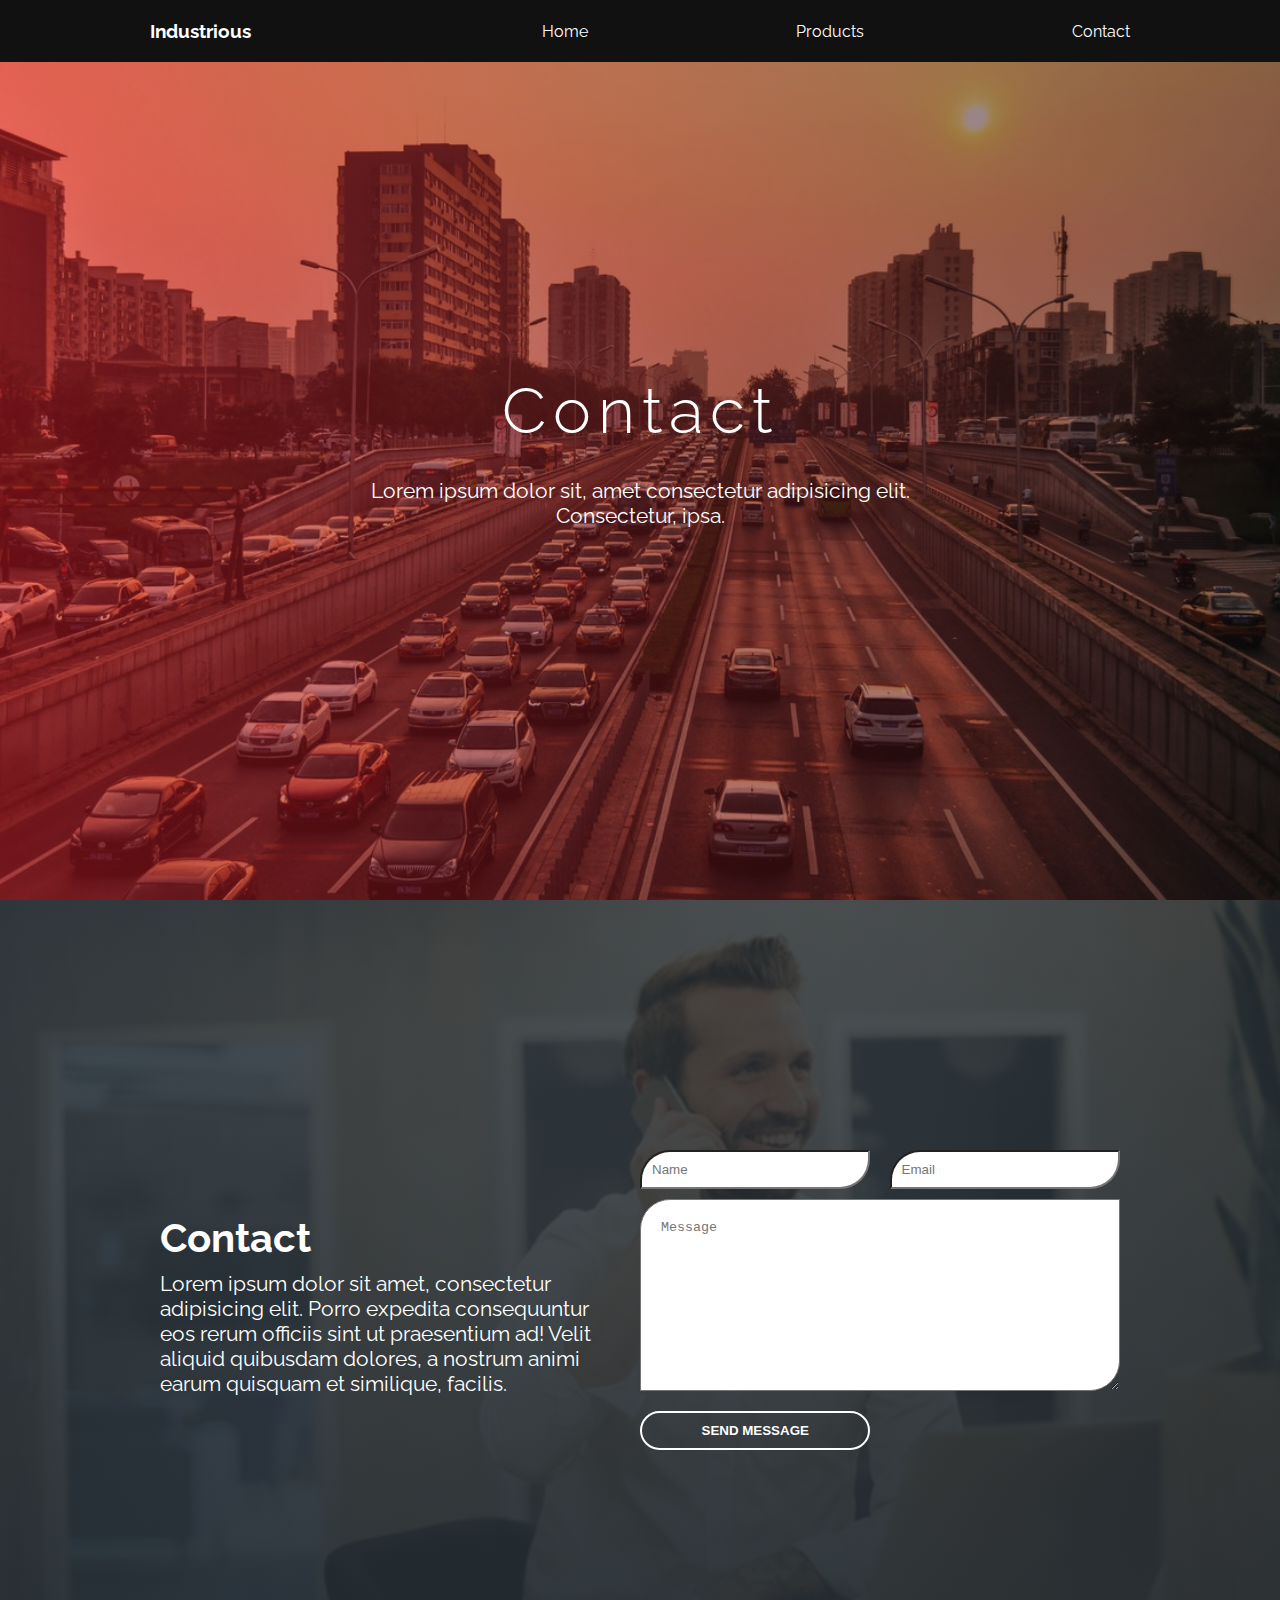
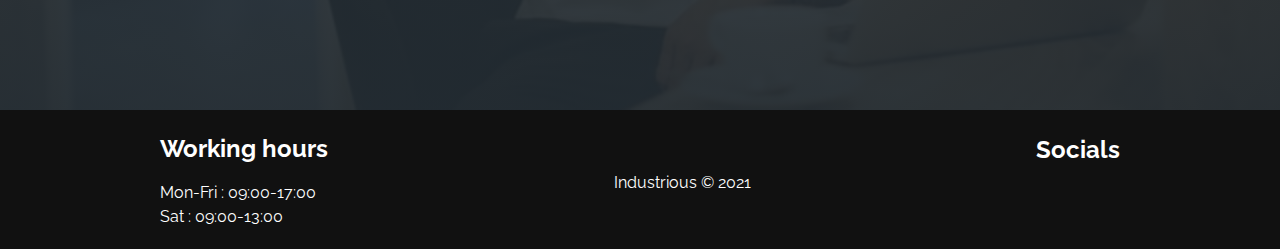
<file: contact.html>
<!DOCTYPE html>
<html lang="en">
  <head>
    <meta charset="UTF-8" />
    <meta name="viewport" content="width=device-width, initial-scale=1.0" />
    <link rel="stylesheet" href="https://cdnjs.cloudflare.com/ajax/libs/font-awesome/5.15.2/css/all.min.css" integrity="sha512-HK5fgLBL+xu6dm/Ii3z4xhlSUyZgTT9tuc/hSrtw6uzJOvgRr2a9jyxxT1ely+B+xFAmJKVSTbpM/CuL7qxO8w==" crossorigin="anonymous" />
    <link rel="stylesheet" href="css/style.css" />
    <title>Industrious</title>
  </head>
  <body>
    <!--Header-->
    <header>
      <nav>
        <a class="logo" href=""><h3>Industrious</h3></a>
        <ul>
        	<li><a href="index.html">Home</a></li>
        	 <li> <a href="products.html">Products</a></li>
        	   	
        	 
        	   	        <li>	 <a href="contact.html">Contact</a></li>
        	
        </ul>
		  <span id="menu-btn"><i class="fas fa-bars"></i> MENU</span>
      </nav>
      
        <div class="menu" id="menu">
        <i class="far fa-times-circle close" id="close-btn"></i>>
        <ul>
          <li><a href="index.html">Home</a></li>
           <li> <a href="products.html">Products</a></li>
          <li><a href="contact.html">Contact</a></li>
        </ul>
        <div class="icons">
          <a href="#"><i class="fab fa-facebook-square"></i></a>
          <a href="#"><i class="fab fa-twitter-square"></i></a>
          <a href="#"><i class="fab fa-linkedin"></i></a>
          <a href="#"><i class="fab fa-instagram-square"></i></a>
        </div>
      </div>
      <div class="video">
       <img src="./img/traffic.jpg">
      </div>
      <div class="content">
        <h1>Contact</h1>
        <!-- <p>Lorem ipsum dolor sit amet consectetur adipisicing elit. Facere architecto esse molestias repellendus, possimus unde? Iure perferendis, molestias quo cumque, accusamus porro fugit distinctio possimus dolores neque omnis necessitatibus unde.</p> -->
        <p>Lorem ipsum dolor sit, amet consectetur adipisicing elit. Consectetur, ipsa.</p>
      </div>
			</header> 
			
	<!--Contact-->
			<section class="contact">
				 <div class="container">
        <article class="contact-text">
            <h1 class="main-headings">Contact</h1>
            <div class="underline"></div>
            <p class="copy">Lorem ipsum dolor sit amet, consectetur adipisicing elit. Porro expedita consequuntur eos rerum officiis sint ut praesentium ad! Velit aliquid quibusdam dolores, a nostrum animi earum quisquam et similique, facilis. </p>
           
        </article>
        <article class="form">
            <form>
                <input type="text" placeholder="Name">
                <input type="email" placeholder="Email">
                <textarea cols="30" rows="10" placeholder="Message"></textarea>
                <input class="btn" type="submit" value="Send message">
            </form>
        </article>
    </div>
				
			</section>
			
   
    <!--Footer-->
    <footer>
      <div class="container">
        <div class="hours">
          <h3>Working hours</h3>
          <p>Mon-Fri : 09:00-17:00</p>
          <p>Sat : 09:00-13:00</p>
        </div>
        <p>Industrious &copy; 2021</p>
        <div class="icons">
          <h3>Socials</h3>
          <a href="#"><i class="fab fa-facebook-square"></i></a>
          <a href="#"><i class="fab fa-twitter-square"></i></a>
          <a href="#"><i class="fab fa-linkedin"></i></a>
          <a href="#"><i class="fab fa-instagram-square"></i></a>
        </div>
      </div>
    </footer>
    
    <script src="./main.js" type="text/javascript"></script>
  </body>
</html>
</file>
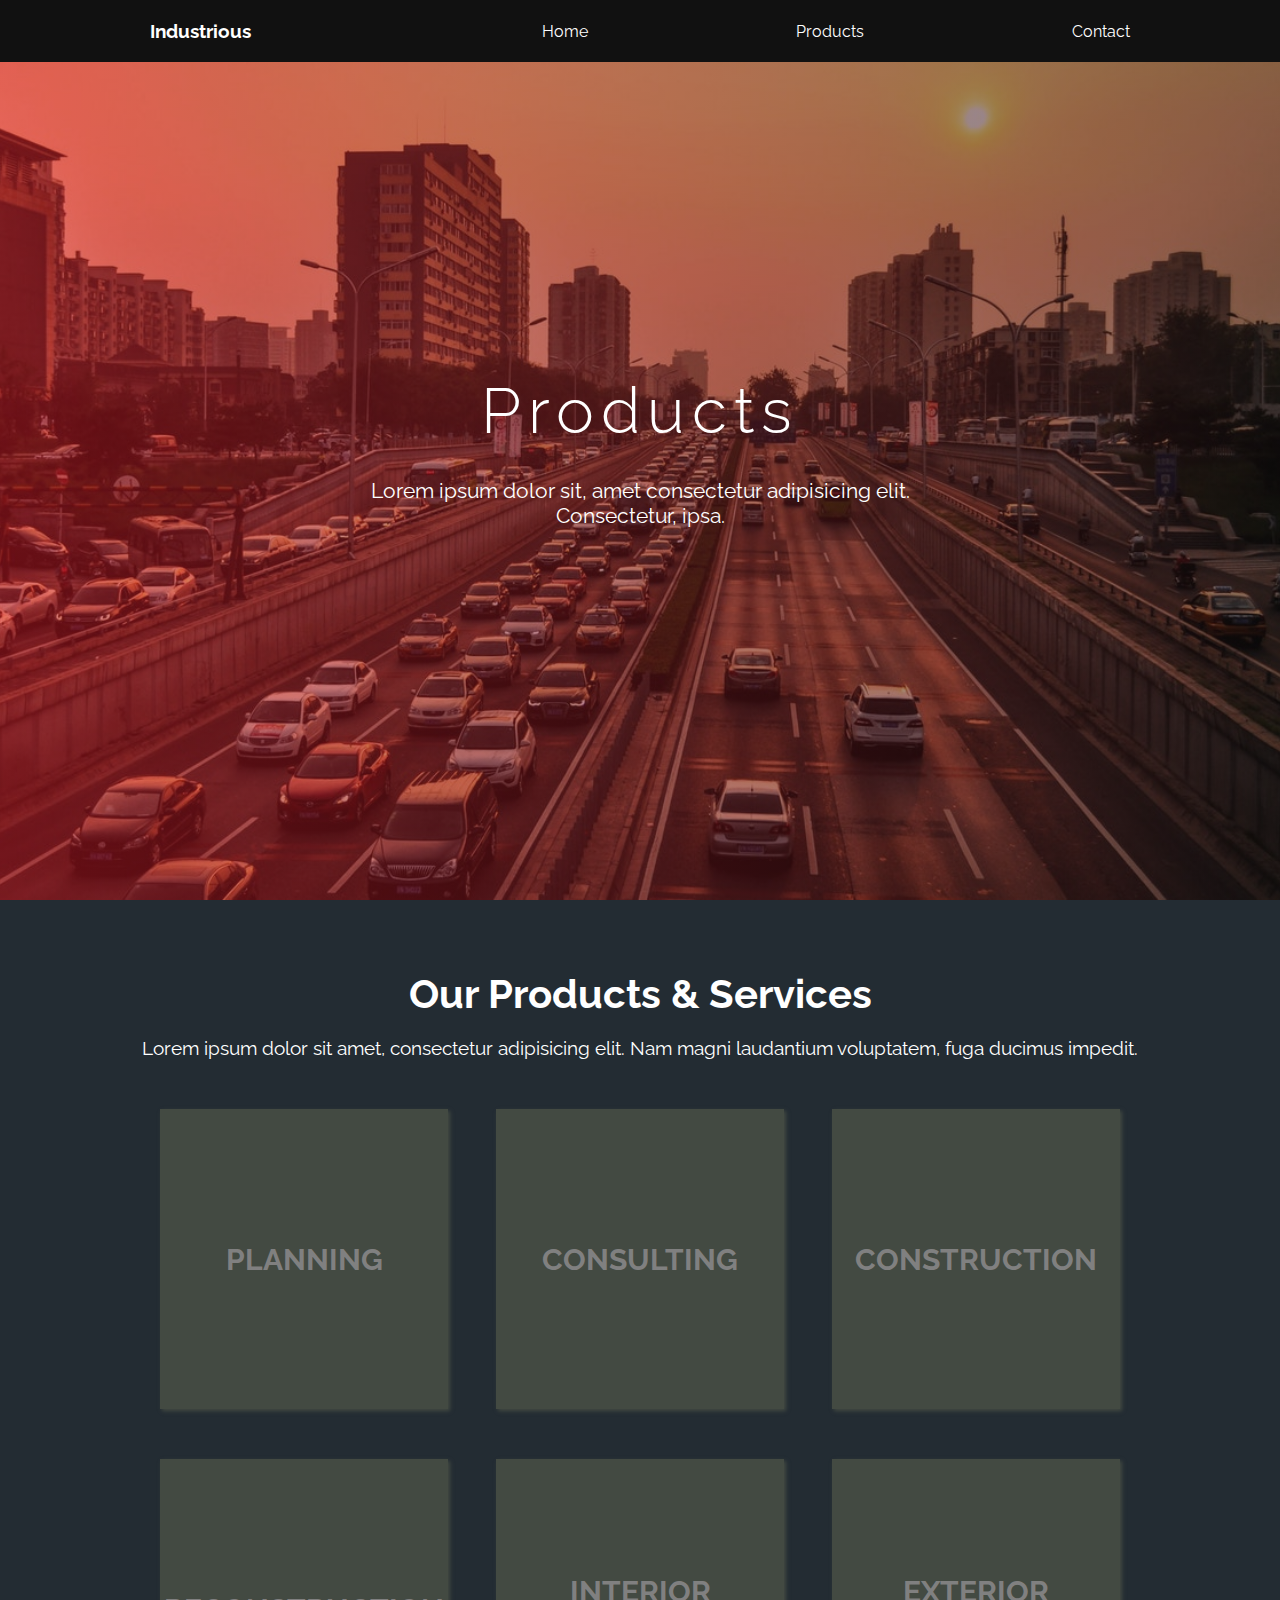
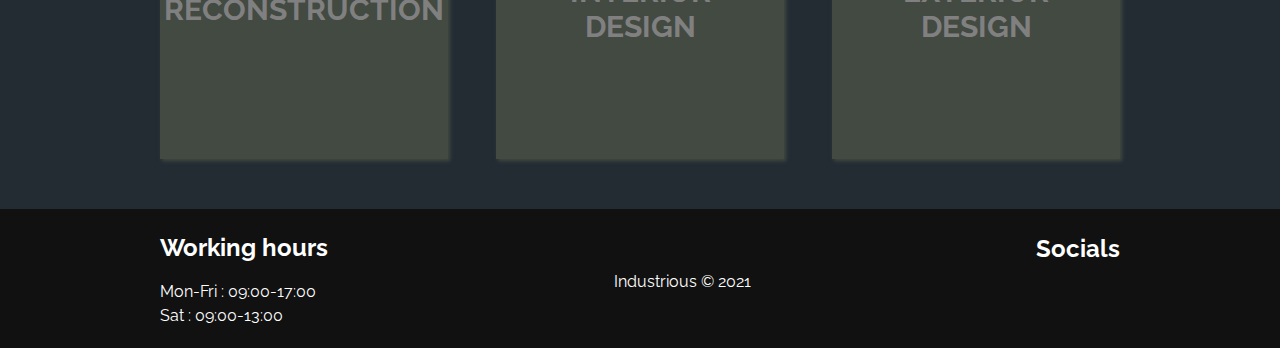
<file: products.html>
<!DOCTYPE html>
<html lang="en">
  <head>
    <meta charset="UTF-8" />
    <meta name="viewport" content="width=device-width, initial-scale=1.0" />
    <link rel="stylesheet" href="https://cdnjs.cloudflare.com/ajax/libs/font-awesome/5.15.2/css/all.min.css" integrity="sha512-HK5fgLBL+xu6dm/Ii3z4xhlSUyZgTT9tuc/hSrtw6uzJOvgRr2a9jyxxT1ely+B+xFAmJKVSTbpM/CuL7qxO8w==" crossorigin="anonymous" />
    <link rel="stylesheet" href="css/style.css" />
    <title>Industrious</title>
  </head>
  <body>
    <!--Header-->
    <header>
      <nav>
        <a class="logo" href=""><h3>Industrious</h3></a>
        <ul>
        	<li><a href="index.html">Home</a></li>
        	   	
        	   	        	<li><a href="products.html">Products</a></li>
        	   	
        	
        	   	        <li>	 <a href="contact.html">Contact</a></li>
        	
        </ul>
		  <span id="menu-btn"><i class="fas fa-bars"></i> MENU</span>
      </nav>
      
       <div class="menu" id="menu">
        <i class="far fa-times-circle close" id="close-btn"></i>>
        <ul>
          <li><a href="index.html">Home</a></li>
         	<li><a href="products.html">Products</a></li>
          <li><a href="#">Contact</a></li>
        </ul>
        <div class="icons">
          <a href="#"><i class="fab fa-facebook-square"></i></a>
          <a href="#"><i class="fab fa-twitter-square"></i></a>
          <a href="#"><i class="fab fa-linkedin"></i></a>
          <a href="#"><i class="fab fa-instagram-square"></i></a>
        </div>
      </div>
      <div class="video">
       <img src="./img/traffic.jpg">
      </div>
      <div class="content">
        <h1>Products</h1>
        <!-- <p>Lorem ipsum dolor sit amet consectetur adipisicing elit. Facere architecto esse molestias repellendus, possimus unde? Iure perferendis, molestias quo cumque, accusamus porro fugit distinctio possimus dolores neque omnis necessitatibus unde.</p> -->
        <p>Lorem ipsum dolor sit, amet consectetur adipisicing elit. Consectetur, ipsa.</p>
      </div>
			</header> 
			
			<!--products-->
    <section class="products">
    	
    	
    	<h2> Our Products &amp; Services</h2>
    	
    	<p class="lead">Lorem ipsum dolor sit amet, consectetur adipisicing elit. Nam magni laudantium voluptatem, fuga ducimus impedit.</p>
    	
    	<div class="products-groups container">
    	
    	<div class="group">
    		
    		<div class="front-slide">
    		
    		<i class="fas fa-pen-nib fa-3x"></i>
    		<h3>Planning</h3>
    			
    		</div>
    		
    		<div class="back-slide">
    		
    		<h3>Planning</h3>
    		
    		<p>Lorem ipsum dolor sit amet, consectetur adipisicing elit. Quas porro earum velit alias, eos consectetur dignissimos mollitia? Tempore, voluptatem, temporibus?</p>
    		
    		<button type="button">Read more</button>
    			
    		</div>
    		
   
    	</div>
    	
    		<div class="group">
    		
    		<div class="front-slide">
    		
    		<i class="fab fa-black-tie fa-3x"></i>
    		<h3>Consulting</h3>
    			
    		</div>
    		
    		<div class="back-slide">
    		
    		<h3>Consulting</h3>
    		
    		<p>Lorem ipsum dolor sit amet, consectetur adipisicing elit. Quas porro earum velit alias, eos consectetur dignissimos mollitia? Tempore, voluptatem, temporibus?</p>
    		
    		<button type="button">Read more</button>
    			
    		</div>
    		
   
    	</div>
    	
    		<div class="group">
    		
    		<div class="front-slide">
    		
    		<i class="fas fa-hard-hat fa-3x"></i>
    		<h3>Construction</h3>
    		
    			
    		</div>
    		
    		<div class="back-slide">
    		
    		<h3>Construction</h3>
    		
    		<p>Lorem ipsum dolor sit amet, consectetur adipisicing elit. Quas porro earum velit alias, eos consectetur dignissimos mollitia? Tempore, voluptatem, temporibus?</p>
    		
    		<button type="button">Read more</button>
    			
    		</div>
    		
   
    	</div>
    	
    	
    		<div class="group">
    		
    		<div class="front-slide">
    		
    		<i class="fas fa-hammer fa-3x"></i>
    		<h3>Reconstruction</h3>
    		
    			
    		</div>
    		
    		<div class="back-slide">
    		
    		<h3>Reconstruction</h3>
    		
    		<p>Lorem ipsum dolor sit amet, consectetur adipisicing elit. Quas porro earum velit alias, eos consectetur dignissimos mollitia? Tempore, voluptatem, temporibus?</p>
    		
    		<button type="button">Read more</button>
    			
    		</div>
    		
   
    	</div>
    	
    	
    		<div class="group">
    		
    		<div class="front-slide">
    		
    		<i class="fas fa-paint-roller fa-3x"></i>
    		<h3>Interior</h3>
    		<h3>Design</h3>
    			
    		</div>
    		
    		<div class="back-slide">
    		
    		<h3>Interior Design</h3>
    		
    		<p>Lorem ipsum dolor sit amet, consectetur adipisicing elit. Quas porro earum velit alias, eos consectetur dignissimos mollitia? Tempore, voluptatem, temporibus?</p>
    		
    		<button type="button">Read more</button>
    			
    		</div>
    		
   
    	</div>
    	
    	
    		<div class="group">
    		
    		<div class="front-slide">
    		
    		<i class="far fa-building fa-3x"></i>
    		<h3>Exterior</h3>
    		<h3>Design</h3>
    			
    		</div>
    		
    		<div class="back-slide">
    		
    		<h3>Exterior Design</h3>
    		
    		<p>Lorem ipsum dolor sit amet, consectetur adipisicing elit. Quas porro earum velit alias, eos consectetur dignissimos mollitia? Tempore, voluptatem, temporibus?</p>
    		
    		<button type="button">Read more</button>
    			
    		</div>
    		
   
    	</div>
    	
    	
    		
    		
    	</div>
    	
    	
    	
    	
    	
    </section>
  
    <!--Footer-->
    <footer>
      <div class="container">
        <div class="hours">
          <h3>Working hours</h3>
          <p>Mon-Fri : 09:00-17:00</p>
          <p>Sat : 09:00-13:00</p>
        </div>
        <p>Industrious &copy; 2021</p>
        <div class="icons">
          <h3>Socials</h3>
          <a href="#"><i class="fab fa-facebook-square"></i></a>
          <a href="#"><i class="fab fa-twitter-square"></i></a>
          <a href="#"><i class="fab fa-linkedin"></i></a>
          <a href="#"><i class="fab fa-instagram-square"></i></a>
        </div>
      </div>
    </footer>
    
    <script src="main.js" type="text/javascript"></script>
  </body>
</html>
</file>
<file: css/style.css>
@import url("https://fonts.googleapis.com/css2?family=Raleway:wght@300;400;600;700&display=swap");
/*************
Basic styles
****************/
* {
  margin: 0;
  padding: 0;
  box-sizing: border-box; }

body {
  font-family: Raleway, Arial, Helvetica, sans-serif; }

.container {
  width: 75%;
  margin: 0 auto; }

li {
  list-style: none;
  display: inline-block; }

a {
  color: #fff;
  text-decoration: none; }

.btn {
  color: #fff;
  font-weight: 700;
  background: transparent;
  padding: 10px 20px;
  border-radius: 20px;
  text-transform: uppercase;
  display: inline-block;
  border: 2px solid #fff; }
  .btn:hover {
    background: #ce1b28;
    color: #fff;
    border: 2px solid #ce1b28; }

/*************
Header
****************/
header {
  position: relative;
  height: 100vh; }
  header nav {
    position: absolute;
    z-index: 100;
    display: flex;
    justify-content: space-between;
    align-items: center;
    width: 100%;
    color: white;
    background: #111111;
    padding: 20px 150px; }
    header nav .logo {
      flex: 0 0 40%; }
    header nav ul {
      flex: 0 0 60%;
      display: flex;
      justify-content: space-between;
      align-items: center; }
      header nav ul a {
        color: #fff;
        text-decoration: none;
        position: relative; }
        header nav ul a::after {
          display: block;
          content: "";
          background: #fff;
          height: 2px;
          width: 0;
          transition: width 0.5s;
          margin: 5px 0;
          position: absolute; }
        header nav ul a:hover {
          text-shadow: 1px 1px 10px #fff;
          transition: 0.3s ease all;
          cursor: pointer; }
          header nav ul a:hover::after {
            width: 100%;
            transition: width 0.5s; }
        @media (max-width: 768px) {
          header nav ul a {
            display: none; } }
    header nav span {
      display: none; }
      @media (max-width: 768px) {
        header nav span {
          display: flex;
          justify-content: space-around; }
          header nav span i {
            flex: 0 0 50%; } }
  header .video {
    transform: translateX(50%) translateY(50%);
    bottom: 50%;
    height: 100vh;
    min-width: 100%;
    min-height: 100%;
    position: absolute;
    right: 50%;
    width: 100%; }
    header .video img {
      width: 100%;
      object-fit: cover;
      height: inherit; }
    header .video::before {
      content: "";
      background: linear-gradient(to right, rgba(206, 27, 40, 0.5), rgba(17, 17, 17, 0.5));
      width: 100%;
      height: 100vh;
      position: absolute;
      left: 0;
      top: 0;
      z-index: 1; }
    header .video video {
      height: 100%;
      width: 100%;
      object-fit: fill; }
  header .content {
    position: absolute;
    z-index: 10000;
    color: white;
    top: 50%;
    left: 50%;
    transform: translateX(-50%) translateY(-50%);
    display: flex;
    flex-direction: column;
    justify-content: center;
    align-items: center; }
    header .content h1 {
      font-weight: 300;
      font-size: 4em;
      letter-spacing: 7px;
      margin-bottom: 30px; }
    header .content p {
      text-align: center;
      font-size: 1.3em; }

/**************
Menu
**************/
.menu {
  position: fixed;
  top: 0;
  right: 0;
  z-index: 1500;
  width: 200px;
  height: 100%;
  background: #111111;
  display: flex;
  flex-direction: column;
  transform: translateX(100%);
  transition: 0.6s ease all;
  align-items: center; }
  .menu .close {
    position: absolute;
    color: #fff;
    top: 20px;
    right: 40px;
    font-size: 1.5rem;
    cursor: pointer; }
    .menu .close:hover {
      transition: 0.3s ease all;
      transform: scale(1.1); }
  .menu ul {
    list-style: none;
    margin-top: 50px;
    display: flex;
    flex-direction: column; }
    .menu ul li {
      font-weight: 600;
      padding: 30px 0;
      text-transform: uppercase;
      letter-spacing: 1.5px;
      margin-bottom: 5px;
      display: inline-block; }
      .menu ul li::after {
        content: "";
        display: block;
        height: 1.5px;
        width: 100%;
        background: #fff;
        margin-top: 5px; }
      .menu ul li:hover {
        text-shadow: 1px 1px 10px #fff;
        transition: 0.3s ease all;
        cursor: pointer; }
      .menu ul li a {
        color: #fff;
        text-decoration: none; }
  .menu .icons {
    margin-left: 10px;
    position: absolute;
    bottom: 20px; }
    .menu .icons a {
      color: #fff; }
      .menu .icons a i {
        font-size: 2.4rem;
        margin-right: 10px; }
        .menu .icons a i:hover {
          color: #ce1b28;
          transition: 0.3s ease all; }

/**************
technologies
**************/
.technologies {
  background-color: #f1f1f1;
  padding-top: 60px;
  padding-bottom: 60px; }
  .technologies h2 {
    font-size: 1.9rem;
    color: #111111;
    font-weight: 300;
    text-align: center;
    margin-bottom: 30px; }
  .technologies .container {
    display: flex;
    justify-content: space-between;
    flex-wrap: wrap; }
    .technologies .container article {
      flex: 0 0 31%;
      padding: 20px 15px;
      text-align: center;
      box-shadow: 1px 1px 5px #111111;
      margin-bottom: 20px;
      margin-top: 20px;
      display: flex;
      justify-content: center;
      flex-direction: column;
      border-radius: 8px; }
      .technologies .container article h3 {
        color: #111111;
        font-size: 1.3em;
        margin: 15px 0; }
      .technologies .container article p {
        color: #111111;
        text-align: justify; }
      .technologies .container article img {
        width: 100%;
        height: auto; }
      .technologies .container article:hover {
        box-shadow: 2px 2px 10px #111111;
        transition: 0.3s ease all; }

/**************
about
**************/
.about {
  background: linear-gradient(to right, rgba(206, 27, 40, 0.5), rgba(17, 17, 17, 0.5)), url(../img/background.jpg);
  background-position: center;
  background-size: cover;
  height: 80vh;
  display: flex;
  flex-direction: column;
  justify-content: center;
  text-align: center;
  background-attachment: fixed; }
  .about h3 {
    font-size: 3.3rem;
    font-weight: 300;
    margin: 15px 0;
    color: #fff; }
  .about p {
    color: #fff;
    font-size: 1.2rem;
    margin-top: 40px; }

/**************
counter
**************/
.counter {
  background: #f1f1f1;
  position: relative; }
  .counter .container {
    display: flex;
    justify-content: space-between;
    text-align: center;
    background: #f1f1f1;
    border-radius: 10px;
    height: 150px;
    position: absolute;
    top: -75px;
    left: 50%;
    transform: translateX(-50%);
    padding: 35px 50px;
    box-shadow: 1px 1px 10px #111111; }
    .counter .container h3 {
      color: #ce1b28;
      font-size: 2rem;
      font-weight: 700; }
    .counter .container p {
      font-weight: 700;
      margin-top: 10px;
      color: #111111;
      font-size: 1.8rem; }

/*****************
Product & Services
*******************/
.services {
  background: url(../img/company.jpg);
  background-size: cover;
  background-repeat: no-repeat;
  background-position: center;
  padding: 100px 50px; }
  .services .wrapper {
    display: flex;
    justify-content: space-between; }
    .services .wrapper article:first-child {
      flex: 0 0 45%;
      background: #232c33;
      color: #fff;
      display: flex;
      flex-direction: column;
      justify-content: space-around;
      align-items: flex-end;
      padding: 20px;
      text-align: right;
      border-radius: 20px;
      opacity: 0.7; }
    .services .wrapper article:last-child {
      flex: 0 0 45%;
      background-image: linear-gradient(to right, rgba(206, 27, 40, 0.5), rgba(255, 206, 0, 0.5)), url(../img/services.jpg);
      background-size: cover;
      background-repeat: no-repeat;
      height: 80vh;
      border-radius: 20px; }

/**************
team
**************/
.team {
  background: #f1f1f1;
  padding: 60px; }
  .team .t-head {
    font-size: 1.9rem;
    color: #111111;
    font-weight: 300;
    text-align: center;
    margin-bottom: 30px;
    color: #212121;
    text-transform: uppercase;
    font-weight: 700;
    padding: 20px 0; }
  .team .container {
    width: 90%;
    margin: auto;
    display: flex;
    justify-content: space-between;
    display: flex;
    justify-content: center;
    align-items: center;
    flex-wrap: wrap; }
    .team .container .card {
      margin: auto auto;
      width: 400px;
      height: 500px;
      perspective: 700px;
      flex: 0 0 24%;
      margin-bottom: 40px; }
      .team .container .card .card_inner {
        width: 100%;
        height: 100%;
        transition: transform 1s;
        transform-style: preserve-3d;
        cursor: pointer;
        position: relative; }
        .team .container .card .card_inner .card_inner.is-flipped {
          transform: rotateY(180deg); }
        .team .container .card .card_inner .card_face {
          position: absolute;
          width: 100%;
          height: 100%;
          backface-visibility: hidden;
          -webkit-backface-visibility: hidden;
          overflow: hidden;
          border-radius: 16px;
          box-shadow: 0px 3px 18px 3px rgba(0, 0, 0, 0.2); }
        .team .container .card .card_inner .card_face--front {
          background: linear-gradient(to bottom right, #FFCE00, #FE4880);
          display: flex;
          align-items: center;
          justify-content: center;
          color: white; }
          .team .container .card .card_inner .card_face--front .card_face--front h2 {
            color: white;
            font-size: 3rem; }
        .team .container .card .card_inner .card_face--back {
          background-color: var(--light);
          transform: rotateY(180deg); }
          .team .container .card .card_inner .card_face--back .card_content {
            width: 100%;
            height: 100%; }
            .team .container .card .card_inner .card_face--back .card_content .card_header {
              position: relative;
              padding: 5px 10px 35px 5px;
              background-image: linear-gradient(to bottom left, #FFCE00, #FE4880);
              border-radius: 0 0 50% 0;
              color: #F3F3F3;
              font-weight: 600; }
              .team .container .card .card_inner .card_face--back .card_content .card_header .pp {
                display: block;
                width: 128px;
                height: 128px;
                margin: 5px;
                border-radius: 50%;
                background-color: #FFF;
                border: 5px solid #fff;
                object-fit: cover; }
              .team .container .card .card_inner .card_face--back .card_content .card_header .card_header h2 {
                color: #F3F3F3;
                font-size: 32px;
                font-weight: 900;
                text-transform: uppercase;
                text-align: center; }
            .team .container .card .card_inner .card_face--back .card_content .card_body {
              padding: 10px; }
              .team .container .card .card_inner .card_face--back .card_content .card_body h2 {
                padding: 10px 0; }
              .team .container .card .card_inner .card_face--back .card_content .card_body p {
                text-align: left; }
      .team .container .card .card_inner.is-flipped {
        transform: rotateY(180deg); }

/**************
footer
**************/
footer {
  background: #111111;
  color: #fff;
  padding: 20px 0; }
  footer .container {
    display: flex;
    justify-content: space-between;
    align-items: center; }
    footer .container .hours h3 {
      font-size: 1.5rem;
      margin-bottom: 20px; }
    footer .container p {
      margin-top: 5px; }
    footer .container .icons h3 {
      font-size: 1.5rem;
      margin-top: 5px;
      margin-bottom: 20px; }
    footer .container .icons a {
      color: #fff; }
      footer .container .icons a i {
        font-size: 2.4rem;
        margin-right: 10px; }
        footer .container .icons a i:hover {
          color: #ce1b28;
          transition: 0.3s ease all; }

/*******************
PRODUCTS & SERVICES
**********************/
.products {
  color: #fff;
  background: #232c33;
  padding: 50px 0; }
  .products h2 {
    font-size: 2.5rem;
    text-align: center;
    margin: 20px 0; }
  .products p {
    font-size: 1.2rem;
    text-align: center; }
  .products .products-groups {
    display: flex;
    justify-content: space-between;
    align-items: center;
    flex-wrap: wrap; }
    .products .products-groups .group {
      flex: 0 0 30%;
      width: 200px;
      height: 300px;
      position: relative;
      box-shadow: 2px 2px 4px #434A42;
      margin-top: 50px; }
      .products .products-groups .group .front-slide {
        position: absolute;
        top: 0;
        left: 0;
        height: 100%;
        width: 100%;
        background: #434A42;
        display: flex;
        flex-direction: column;
        justify-content: center;
        align-items: center;
        z-index: 50;
        color: gray;
        transition: 0.5s ease; }
        .products .products-groups .group .front-slide h3 {
          text-transform: uppercase;
          font-size: 30px; }
        .products .products-groups .group .front-slide i {
          color: gray; }
      .products .products-groups .group .back-slide {
        height: 100%;
        width: 100%;
        z-index: 1;
        background: #fff;
        position: absolute;
        top: 0;
        left: 0;
        padding: 10px 10px 10px 50px;
        display: flex;
        justify-content: space-around;
        flex-direction: column;
        align-items: center;
        color: black;
        text-align: center; }
        .products .products-groups .group .back-slide h3 {
          text-transform: uppercase;
          font-size: 20px; }
        .products .products-groups .group .back-slide button {
          color: black;
          font-weight: 700;
          background: transparent;
          padding: 10px 20px;
          border-radius: 20px;
          text-transform: uppercase;
          display: inline-block;
          border: 2px solid black; }
          .products .products-groups .group .back-slide button:hover {
            background: #ce1b28;
            color: #fff;
            border: 2px solid #ce1b28; }
      .products .products-groups .group:hover .front-slide {
        transform: scale(0.6);
        top: 25px;
        left: -65%;
        background: #ce1b28;
        /* background: linear-gradient(to right, rgba($primary, 0.8), rgba($red, 0.8));*/
        color: #fff;
        transition: 0.3s ease; }
        .products .products-groups .group:hover .front-slide i {
          color: #fff; }

/**********
BLOG
**********/
.blog {
  padding: 100px 60px;
  background-color: #f1f1f1; }
  .blog h2 {
    text-align: center;
    color: #ce1b28;
    margin-bottom: 30px;
    font-size: 1.9rem; }
  .blog .container {
    display: flex;
    justify-content: space-between; }
    .blog .container main {
      flex: 0 0 70%; }
      .blog .container main article {
        display: flex;
        margin-bottom: 30px;
        border-radius: 10px;
        box-shadow: 1px 1px 10px #111111; }
        .blog .container main article .featured-image {
          padding: 20px; }
          .blog .container main article .featured-image img {
            width: 300px;
            height: 250px; }
        .blog .container main article .text {
          display: flex;
          flex-direction: column;
          justify-content: center;
          padding: 20px;
          color: #111111; }
          .blog .container main article .text h4 {
            font-size: 1.4rem;
            margin-bottom: 15px; }
          .blog .container main article .text h3 {
            font-size: 1.5rem;
            color: #ce1b28;
            margin-bottom: 15px; }
          .blog .container main article .text button {
            background: #ce1b28;
            color: #fff;
            padding: 5px;
            font-size: 1.1rem;
            margin-top: 15px;
            border: 0;
            cursor: pointer; }
            .blog .container main article .text button:hover {
              transition: 0.3s ease all;
              color: #fff;
              background: #111111;
              box-shadow: 1px 1px 10px #111111; }
    .blog .container aside {
      flex: 0 0 27%; }
      .blog .container aside .widget {
        margin-bottom: 30px;
        border-radius: 10px;
        box-shadow: 1px 1px 10px #111111;
        padding: 38px; }
        .blog .container aside .widget h3 {
          font-size: 1.7rem;
          color: #ce1b28;
          margin-bottom: 25px; }
        .blog .container aside .widget ul {
          list-style: none; }
          .blog .container aside .widget ul li {
            margin-bottom: 11px;
            font-weight: bold;
            font-size: 1.2rem; }
            .blog .container aside .widget ul li a {
              color: #111111;
              text-decoration: none; }
              .blog .container aside .widget ul li a:hover {
                text-shadow: 2px 2px 5px rgba(17, 17, 17, 0.5);
                transition: 0.3s ease all; }

.img {
  height: 100vh;
  background: linear-gradient(to right, rgba(206, 27, 40, 0.6), rgba(17, 17, 17, 0.6)), url(../img/bg-blog.jpg);
  background-position: center;
  background-size: cover;
  object-fit: cover;
  height: 100%; }

/*************
CONTACT
**************/
.contact {
  background-image: linear-gradient(rgba(35, 44, 51, 0.8), rgba(35, 44, 51, 0.95)), url(../img/man.jpg);
  background-size: cover;
  background-repeat: no-repeat;
  height: 90vh; }
  .contact .container {
    height: 100%;
    display: flex;
    justify-content: space-between; }
    .contact .container article:first-child {
      flex: 0 0 50%;
      display: flex;
      flex-direction: column;
      justify-content: center;
      align-items: flex-start;
      color: #fff;
      text-align: left;
      padding-right: 20px; }
      .contact .container article:first-child h1 {
        font-size: 2.5rem;
        margin-bottom: 10px; }
      .contact .container article:first-child p {
        font-size: 1.3rem; }
    .contact .container article:last-child {
      flex: 0 0 50%;
      display: flex;
      align-items: center; }
      .contact .container article:last-child form {
        display: flex;
        justify-content: space-between;
        align-items: center;
        flex-wrap: wrap; }
        .contact .container article:last-child form input {
          flex: 0 0 48%;
          border-radius: 30px 0px 30px 0;
          padding: 10px;
          margin-bottom: 10px; }
        .contact .container article:last-child form input[type="submit"] {
          border-radius: 20px; }
        .contact .container article:last-child form textarea {
          flex: 0 0 100%;
          padding: 20px;
          margin-bottom: 20px;
          border-radius: 30px 0px 30px 0; }

/*# sourceMappingURL=style.css.map */
</file>
